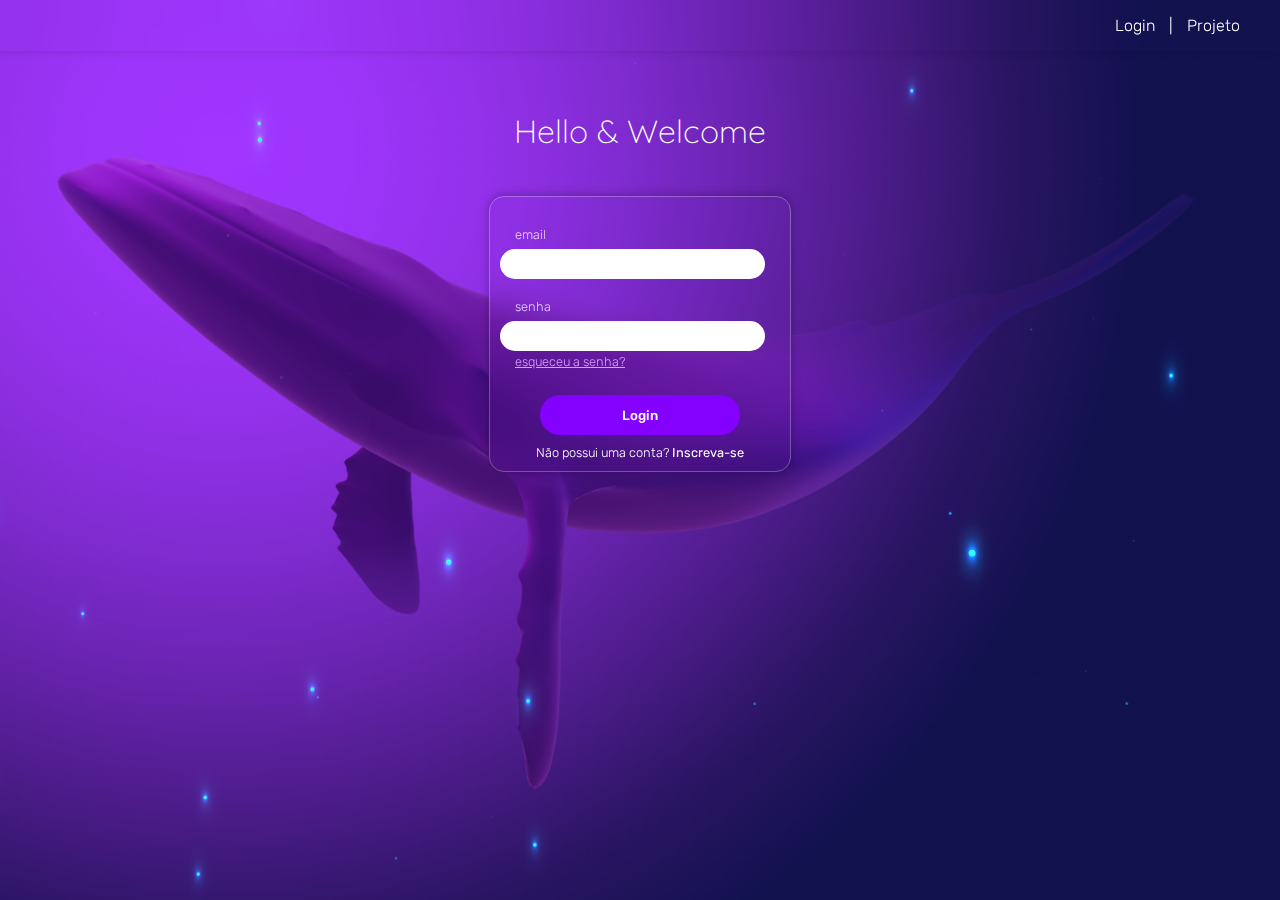
<file: index.html>
<!DOCTYPE html>
<html lang="pt-br">
<head>
    <meta charset="UTF-8">
    <meta http-equiv="X-UA-Compatible" content="IE=edge">
    <meta name="viewport" content="width=device-width, initial-scale=1.0">
    <title>Login</title>
    <link rel="stylesheet" href="style.css">
    <style>
        @import url('https://fonts.googleapis.com/css2?family=Rubik:wght@300;400;500&display=swap');

        @import url('https://fonts.googleapis.com/css2?family=Quicksand:wght@300;400;500;600;700&display=swap');
        
    </style>
        
</head>
<body>
    
    <main>
        <header>
        <nav>
            <a href="index.html">Login</a>
            <a href="">|</a>
            <a href="code-pag.html">Projeto</a>
        </nav>
        </header>
        <h1>Hello & Welcome</h1>
        <div class="box1">
            <p class="miniTitulo-email">email</p>
            <input type="email" id="email" class="input1" type="input"></input>
            <p class="miniTitulo">senha</p>
            <input type="password" class="senha" type="input"></input>
            <a href=""
                class="esqueceu-senha">esqueceu a senha?
            </a>
            <button>Login</button>
        
        <p class="naopossui">Não possui uma conta? <a href="inscreva-se.html" class="linkInscreva-se" target="_self">Inscreva-se</a></p>
        </div>
        
    </main>

    
</body>
</html>
</file>
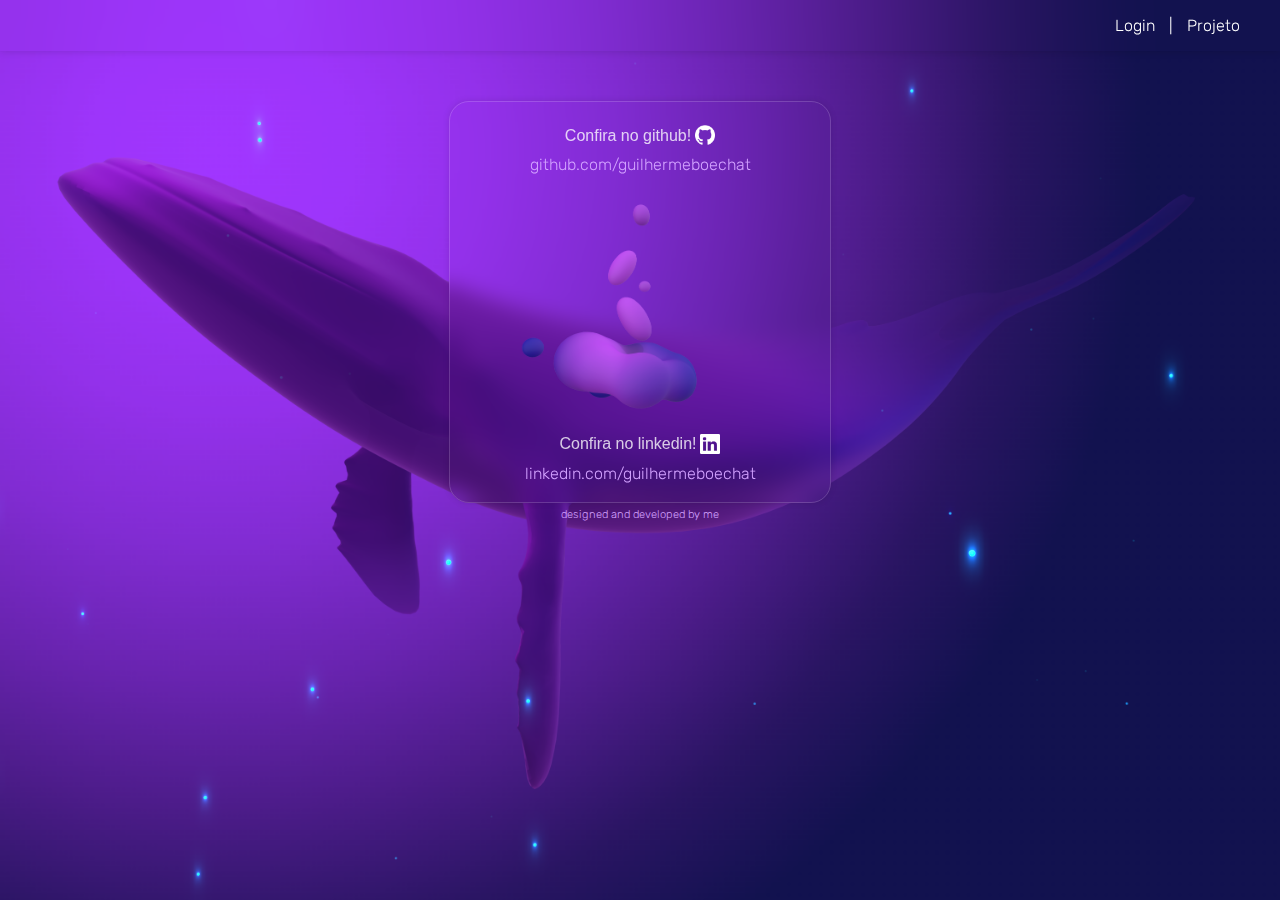
<file: code-pag.html>
<!DOCTYPE html>
<html lang="pt-br">
<head>
    <meta charset="UTF-8">
    <meta http-equiv="X-UA-Compatible" content="IE=edge">
    <meta name="viewport" content="width=device-width, initial-scale=1.0">
    <title>Projeto</title>
    <link rel="stylesheet" href="style.css">
    <style>
        @import url('https://fonts.googleapis.com/css2?family=Rubik:wght@300;400;500&display=swap');
    
    
    </style>
</head>
<body>
    <main>
        <header>
            <nav>
                <a href="index.html">Login</a>
                <a href="">|</a>
                <a href="">Projeto</a>
            </nav>
        </header>
        
        <div class="code-section">
            <selection class="code-area">
                <selection class="cabeçalho-area">
                    <h2>Confira no github!</h2>
                    <img src="pngegg.png" alt="" class="giticon">
                </selection>
                <a href="https://github.com/guilhermeboechat/Login-page-personal-project" class="github-link" target="_blank">github.com/guilhermeboechat</a>
                <section class="inside-code-area">
                  <img src="fluid.png" alt="" class="illustration">
                </section>

                <section class="linkedin-area">
                    <selection class="cabeçalho-area">
                        <h2 class="chamada-linkedin">Confira no linkedin!</h2>
                        <img src="NicePng_linkedin-logo-png_233614.png" alt="" class="giticon">
                    </selection>
                    <a href="https://www.linkedin.com/in/guilherme-boechat-11a469243/" class="linkedin-link" target="_blank">linkedin.com/guilhermeboechat</a>
                </section>
            </selection>
        </div> 
        <p class="r">designed and developed by me</p>
    </main>
    
</body>
</html>
</file>
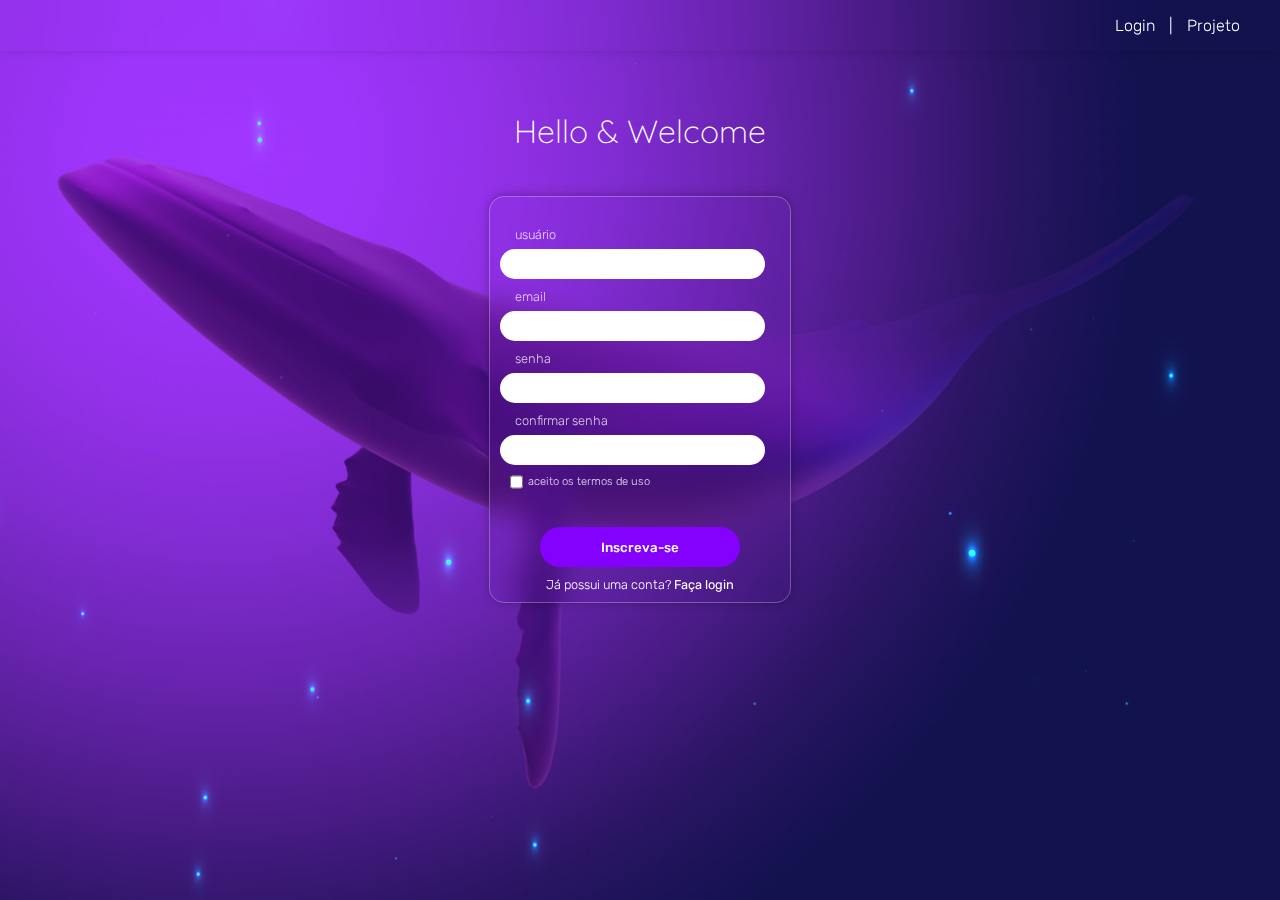
<file: inscreva-se.html>
<!DOCTYPE html>
<html lang="pt-br">
<head>
    <meta charset="UTF-8">
    <meta http-equiv="X-UA-Compatible" content="IE=edge">
    <meta name="viewport" content="width=device-width, initial-scale=1.0">
    <title>Inscreva-se</title>
    <link rel="stylesheet" href="style.css">
</head>
<style>
    @import url('https://fonts.googleapis.com/css2?family=Rubik:wght@300;400;500&display=swap');
    
    @import url('https://fonts.googleapis.com/css2?family=Quicksand:wght@300;400;500;600;700&display=swap');


    
    .miniTitulo{
        margin-top: 10px;
    }

    .inscreva-se{
        margin-top: 30px;
        margin-bottom: 10px;
    }

    .box1{
        height: 405px;
    }

    input{
        margin-top: 2px;
    }

    .japossui{
    color: white;
    text-align: center;
    font-weight: lighter;
    font-size: 0.8em;
    margin-top: 0px;
    margin-bottom: 10px;
}
.linkJapossui{
    color: white;
    font-weight: 400;
    text-decoration: none;
}

.linkJapossui:hover{
    color: #b05bff;
}

.termos{
    display: flex;
    flex-direction: row;
    align-items: center;
}

.checkbox{
    width: 13px;
    margin-left: 20px;
}

label{
    color: rgba(255, 255, 255, 0.849);
    font-size: 0.7em;
    padding-left: 5px;
}

</style>
<body>
    <main>
        <header>
            <nav>
                <a href="index.html">Login</a>
                <a href="">|</a>
                <a href="code-pag.html">Projeto</a>
            </nav>
        </header>
        <h1>Hello & Welcome</h1>
        <div class="box1">
            <p class="miniTitulo-email">usuário</p>
            <input type="text" id="text" class="input1" type="input"></input>
            <p class="miniTitulo">email</p>
            <input type="email" id="email" class="input1" type="input"></input>
            <p class="miniTitulo">senha</p>
            <input type="password" class="senha" type="input"></input>
            <p class="miniTitulo">confirmar senha</p>
            <input type="password" class="senha" type="input"></input>

            <div class="termos">
                <input type="checkbox" class="checkbox">
                <label  for="checkbox">aceito os termos de uso
                </label>
            </div>

            
        <div><button class="inscreva-se">Inscreva-se</button></div>
        <p class="japossui">Já possui uma conta? <a href="index.html" class="linkJapossui" target="_self">Faça login</a></p>
        </div>
        
    </main>
</body>
</html>
</file>
<file: style.css>
*{
    margin: 0px;
    padding: 0px;
    font-family: 'Rubik', sans-serif;
    font-weight: lighter;
}


h1{
    font-family: 'Quicksand', sans-serif;
    font-size: 2em;
    font-weight: 200;
    height: 10px;
    text-align: center;
    padding-top: 60px;
    color: white;
    transition: 0.3s;
}

h1:hover{
    font-size: 2.03em;
    transition: 0.3s;
}

header{
    flex-direction: row-reverse;
    align-items: center;
    display: flex;
    background-color: transparent;
    backdrop-filter: blur(30px);
    width: 100%;
    height: 50px;
    border-bottom: solid 1px rgba(255, 255, 255, 0);
    box-shadow: 0px -1px 9px rgba(0, 0, 0, 0.185);
}

nav{
    padding-right: 30px;
}

nav a{
    color: white;
    text-decoration: none;
    padding-right: 10px;
}

main {
    width: 100%;
    height: 100vh;
    
    background-image: url(Project\ Name.png);
    background-repeat:no-repeat ;
    background-size: cover;
    background-position: center;
    

}


.box1 {
    display: flex;
    background-color: transparent;
    width: 300px;
    height: 274px;
    margin: auto;
    border: 0.1px solid rgba(255, 255, 255, 0.274);
    border-radius: 15px;
    backdrop-filter: blur(15px);
    box-shadow: 0px -1px 10px 0px rgba(0, 0, 0, 0.26);
    
    margin-top: 75px;
}

.miniTitulo {
    font-size: 0.8em;
    height: 20px;
    color: rgba(255, 255, 255, 0.78);
    margin-left: 25px;
    margin-top: 20px;    
}

.miniTitulo-email{
    font-size: 0.8em;
    height: 20px;
    color: rgba(255, 255, 255, 0.781);
    margin-left: 25px;
    margin-top: 30px;    
}

input{
    background-color: white;
    outline: none;
    border: none;
    width: 250px;
    height: 30px;
    margin-left: 10px;
    margin-top: 2px;
    padding-left: 15px;
    border-radius: 20px;
    
}



div{
    display: flex;
    flex-direction: column;
}

.esqueceu-senha{
    font-weight: lighter;
    padding-left: 25px;
    margin-top: 3px;
    font-size: 0.8em;
    color:#d2a1ff;
    align-self: flex-start;
}

.esqueceu-senha:hover{
    text-decoration: underline;
}


button {
    width: 200px;
    height: 40px;
    background-color: #8400ff;
    border: none;
    align-self: center;
    margin-top: 26px;
    margin-bottom: 10px;
    border-radius: 20px;
    cursor: pointer;
    color: white;
    font-weight: 500;
    transition: 0.3s;
}

button:hover{
    color: #8400ff;
    background-color: white;
    box-shadow: 0px 0px 3px 1px rgba(0, 0, 0, 0.247);
}

.naopossui{
    color: white;
    text-align: center;
    font-weight: lighter;
    font-size: 0.8em;
    margin-top: 0px;
    margin-bottom: 10px;
}

.inscreva-se{
    margin-top: 0px;
    margin-bottom: 8px;
}

.linkInscreva-se{
    color: white;
    font-weight: 400;
    text-decoration: none;
}

.linkInscreva-se:hover{
    color: #b05bff;
}

.code-section{
    display: flex;
    justify-content: center;
    flex-direction: row;   
}

.code-area{
    display: flex;
    margin-top: 50px;
    background-color: rgba(0, 0, 0, 0);
    backdrop-filter: blur(10px);
    border-radius: 20px;
    width: 380px;
    height: 400px;

    align-content: center;
    flex-direction: column;
    box-shadow: 0px 0px 7px rgba(0, 0, 0, 0.11);
    border: solid 0.1px rgba(255, 255, 255, 0.164);
}

.cabeçalho-area > h2{
    color: #ffffffc7;
    font-family: 'Quicksand', sans-serif;
    font-weight: 400;
    font-size: 1em;
    padding-top: 25px;
}

.cabeçalho-area > img{
    padding-top: 23px;
}

.code1{
    color: rgba(255, 255, 255, 0.856);
    padding: 10px 10px 10px 12px;
    font-family: Arial, Helvetica, sans-serif;
    font-size: 0.8em;
}

.giticon{
    width: 20px;
    height: 20px;
    padding-top: 17px;
    padding-left: 4px;
    background-color: transparent;
}

.inside-code-area{
    display: flex;
    flex-direction: column;
    align-items: center;
    width: 100%;
    height: 55%;
    background-color: rgba(255, 255, 255, 0);
    margin-top: 10px;
    border-radius: 0px 0px 0px 0px;
}

.cabeçalho-area{
    display: flex;
    justify-content: center;
    align-items: center;
}

.illustration{
    margin-top: 10px;
    width: 100%;
    height: 229px;
}

.github-link{
    color: #d2a1ff;
    text-align: center;
    text-decoration: none;
    padding-top: 10px;
}

.linkedin-area{
    display: flex;
    flex-direction: column;
    align-items: center;
    margin-top: 30px;
}

.linkedin-link{
    color: #d2a1ff;
    padding-top: 10px;
}

.chamada-linkedin{
    padding-top: 0px;
}

.linkedin-area a{
    color: #d2a1ff;
    text-decoration: none;
}

.linkedin-area h2{
    padding-top: 0px;
}

.linkedin-area img{
    padding-top: 0px;
}

.r {
    text-align: center;
    color: #d2a1ff;
    font-size: 0.7em;
    margin-top: 5px;
}
</file>
